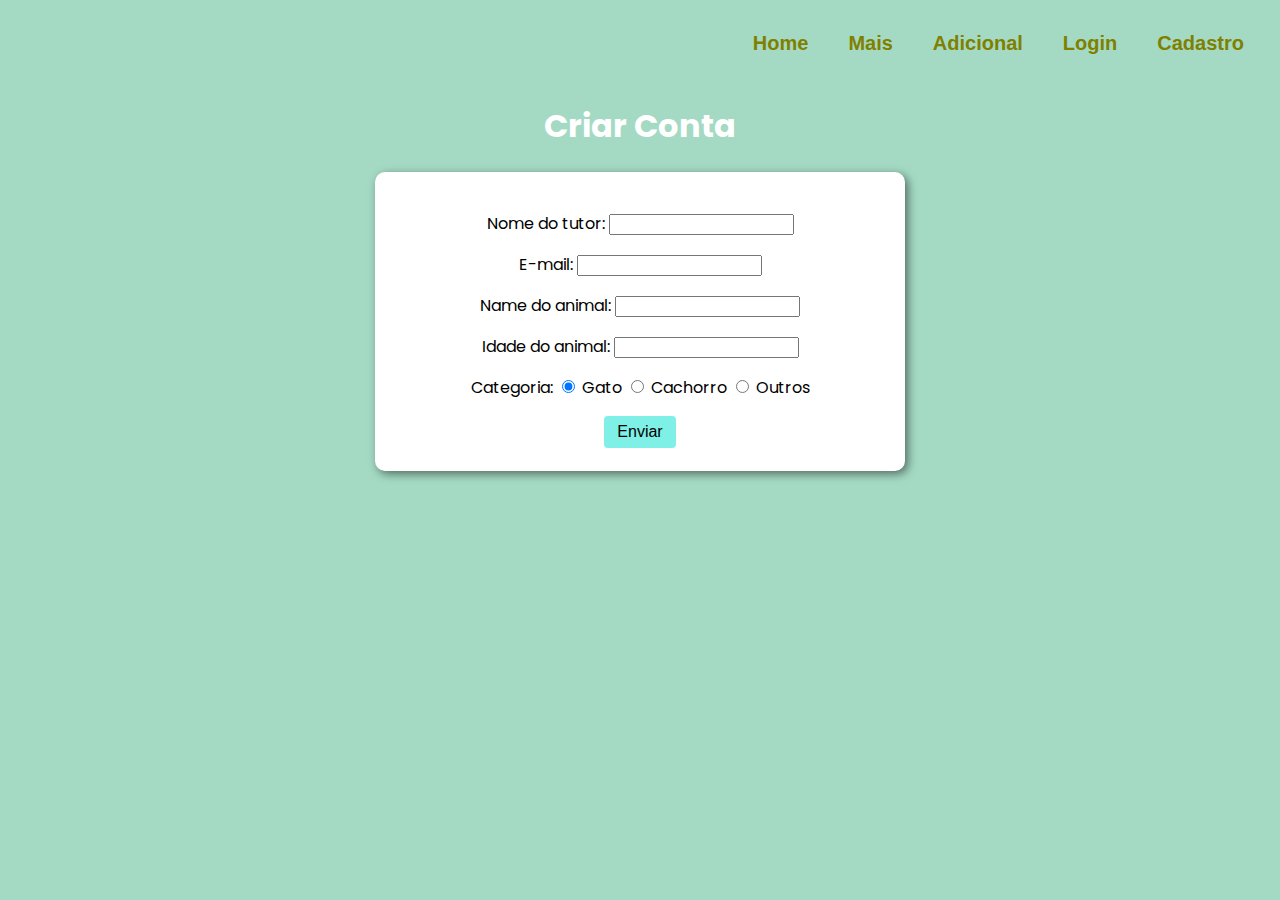
<file: login-2/index.html>
<!DOCTYPE html>
<html lang="en">
<head>
    <meta charset="UTF-8">
    <meta http-equiv="X-UA-Compatible" content="IE=edge">
    <meta name="viewport" content="width=device-width, initial-scale=1.0">
    <title>Cadastro</title>
   <link rel="stylesheet" href="style.css">
    
</head>
<body>

    <header>
        <div class="container-flex">
            <nav>
                <ul>
                    <li><a href="../homePage/home-page.html">Home</a></li>
                    <li><a href="../index.html">Mais</a></li>
                    <li><a href="index.html">Adicional</a></li>
                    <li><a href="../login/login.html">Login</a></li>
                    <li><a href="../cadastro/index.html">Cadastro</a></li>
                </ul>
            </nav>
        </div>
    </header>
    
    <h1>Criar Conta</h1>
     

     <section>
         <div>
             <p>Nome do tutor:
                 <input type="name" name="name" id="name">
             </p>
             <p>E-mail:
                <input type="email" name="email" id="email">
             </p>
             <p>Name do animal:
                 <input type="name" name="name" id="name">
             </p>
             <p>Idade do animal:
                <input type="number" name="txtano" id="txtano" min="0">
             </p>
             <p> Categoria:

                 <input type="radio" name="animal" id="cat" checked>
                 <label for="cat">Gato</label>

                 <input type="radio" name="animal" id="cachorro">
                 <label for="cachorro">Cachorro</label>

                 <input type="radio" name="animal" id="outros">
                 <label for="outros">Outros</label>
             </p>
                <a href=""><button type="button" class="botao">Enviar</button></a>
            </div>

     </section>
</body>
</html>
</file>
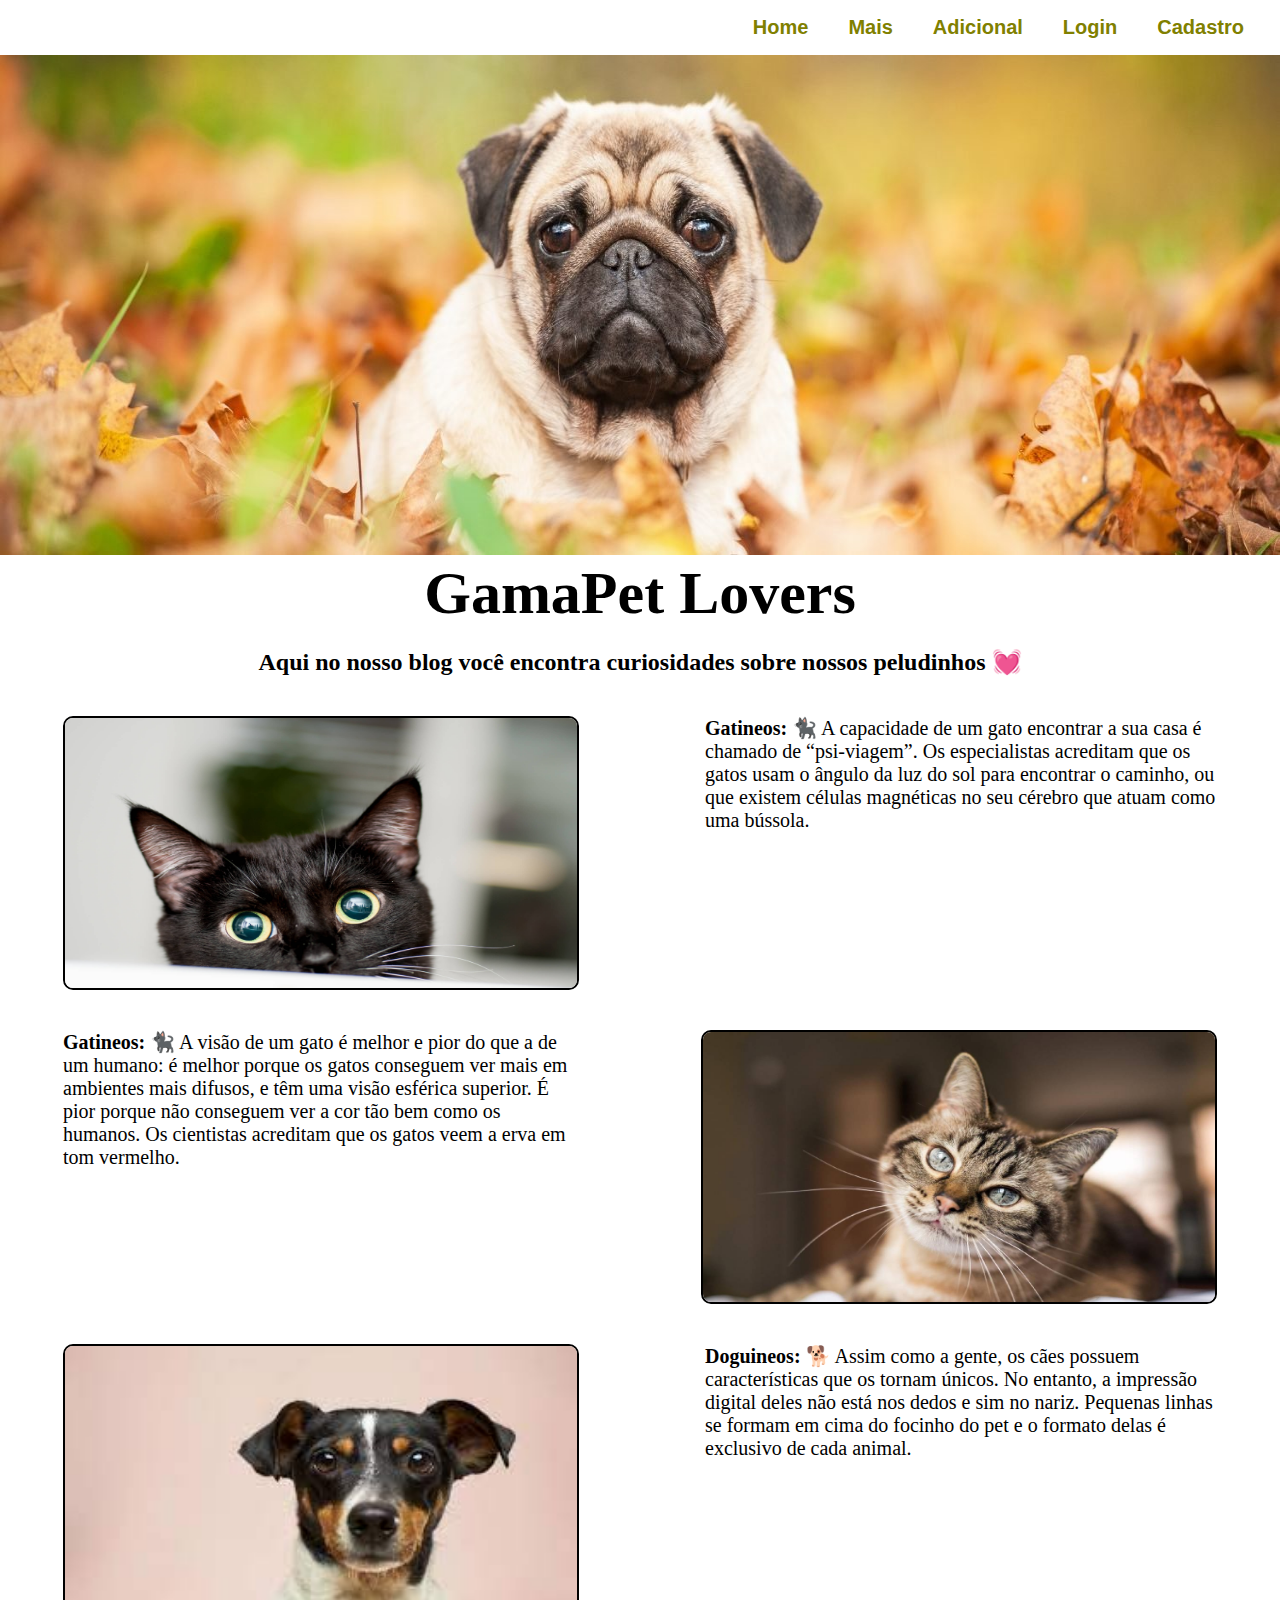
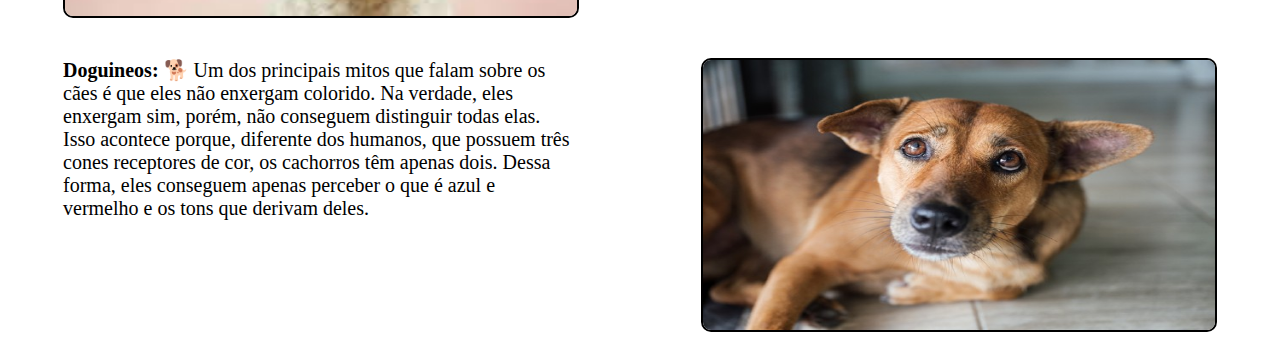
<file: homePage/home-page.html>
<!DOCTYPE html>
<html lang="en">
<head>
    <meta charset="UTF-8">
    <meta http-equiv="X-UA-Compatible" content="IE=edge">
    <meta name="viewport" content="width=device-width, initial-scale=1.0">
    <link rel="stylesheet" type="text/css" href="home-page.css" media="screen" />
    <title>GamaPet &#128147</title>
</head>
<body>

    <header>
        <div class="container-flex">
            <nav>
                <ul>
                    <li><a href="home-page.html">Home</a></li>
                    <li><a href="../index.html">Mais</a></li>
                    <li><a href="../login-2/index.html">Adicional</a></li>
                    <li><a href="../login/login.html">Login</a></li>
                    <li><a href="../cadastro/index.html">Cadastro</a></li>
                </ul>
            </nav>
        </div>
    </header>

    <div>
        <img id="pugImage" src="../img/cachorro-pug.jpg" alt="cachorro pug">
    </div>  
    <section>       
        <div id="title">
            <h1>GamaPet Lovers</h1>
        </div>
        <div id="descriptionBlog">
            <h2>Aqui no nosso blog você encontra curiosidades sobre nossos peludinhos &#128147</h2>
        </div> 
        <div></div>      

            <div id="containerCat">    
                    
                
                <img id="catBlack" src="../img/gato-preto.jpg" alt="cachorro pug">
                <div>
                    <p id="textDog1" ><b>Gatineos: 🐈‍⬛</b> A capacidade de um gato encontrar a sua casa é chamado de “psi-viagem”. 
                        Os especialistas acreditam que os gatos usam o ângulo da luz do sol para encontrar o caminho,
                         ou que existem células magnéticas no seu cérebro que atuam como uma bússola.</p>
                </div>  
            </div>

            <div id="containerCatSecond">   
                
                <div>
                    <p id="textDog1" ><b>Gatineos: 🐈‍⬛</b> A visão de um gato é melhor e pior do que a de um humano:
                         é melhor porque os gatos conseguem ver mais em ambientes mais difusos, 
                         e têm uma visão esférica superior. É pior porque não conseguem ver a cor tão bem como os humanos.
                          Os cientistas acreditam que os gatos veem a erva em tom vermelho.</p>
                </div>  
                <img id="colorfulCat" src="../img/gato-rajado.jpg" alt="cachorro pug">
            </div>

            <div id="containerDog">
                <img id="dogBrown" src="../img/dog-pretinho.jpeg" alt="cachorro pug">
                <div>
                    <p id="textDog1" ><b>Doguineos: 🐕</b> Assim como a gente, os cães possuem características que os tornam únicos. No entanto,
                         a impressão digital deles não está nos dedos e sim no nariz. Pequenas linhas se formam em cima do focinho do pet e 
                         o formato delas é exclusivo de cada animal.</p>
                </div>              
            </div>

            <div id="containerDogSecond">
                <div>
                    <p id="textDog2"><b>Doguineos: 🐕</b> Um dos principais mitos que falam sobre os cães é que eles não enxergam colorido.
                         Na verdade, eles enxergam sim, porém, não conseguem distinguir todas elas. Isso acontece porque, diferente dos humanos,
                          que possuem três cones receptores de cor, os cachorros têm apenas dois. Dessa forma, eles conseguem apenas perceber 
                          o que é azul e vermelho e os tons que derivam deles.</p>
                </div>
                <img id="colorfulDog" src="../img/dogue-caramelo.jpg" alt="cachorro pug">                
            </div>
    </section>
</body>
</html>
</file>
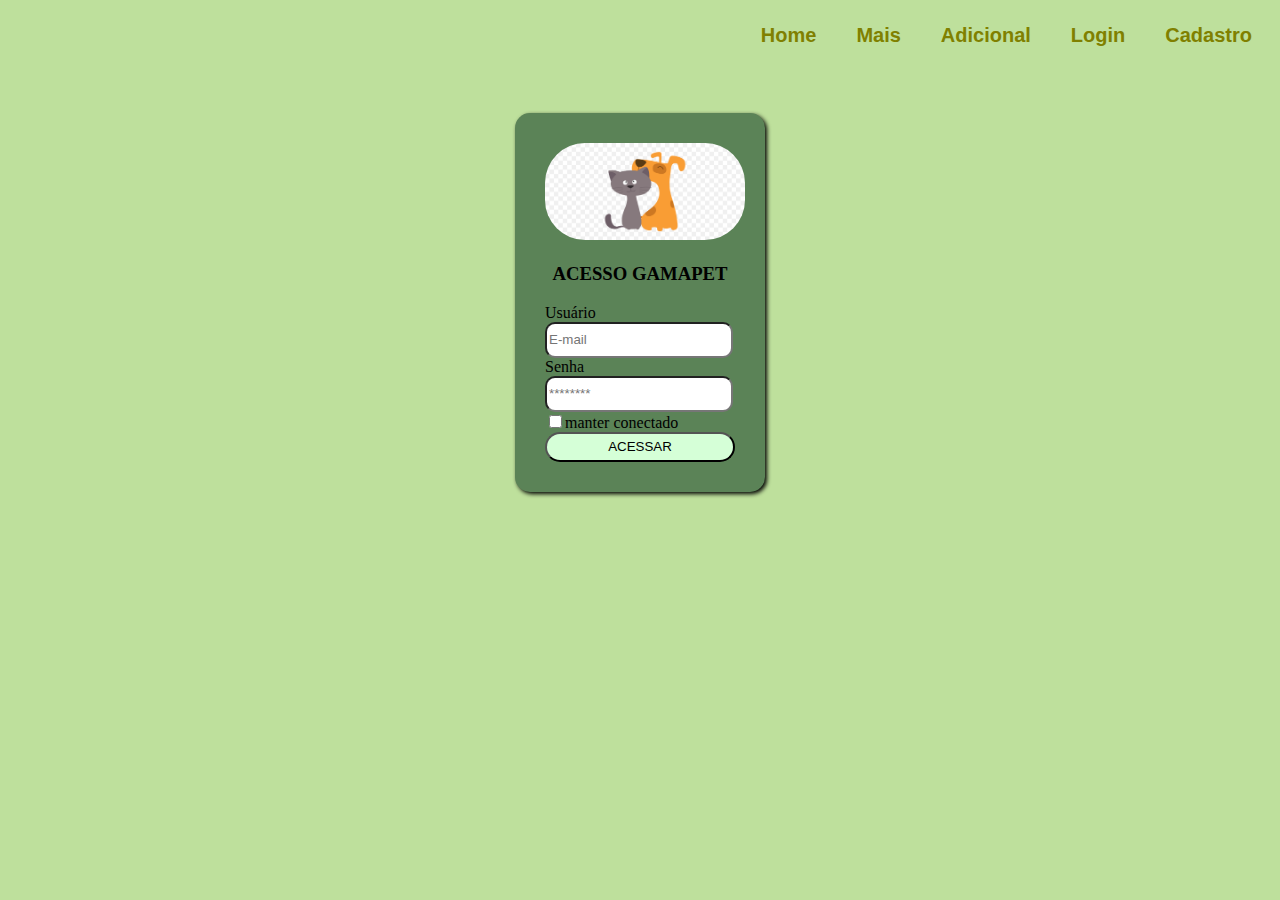
<file: login/login.html>
<!DOCTYPE html>
<html lang="pt-br">
<head>
    <meta charset="UTF-8">
    <meta http-equiv="X-UA-Compatible" content="IE=edge">
    <meta name="viewport" content="width=device-width, initial-scale=1.0">
    <title>Tela de Acesso</title>
    <link rel="stylesheet" href="style.css">
</head>
<body>

    <header>
        <div class="container-flex">
            <nav>
                <ul>
                    <li><a href="../homePage/home-page.html">Home</a></li>
                    <li><a href="../index.html">Mais</a></li>
                    <li><a href="../login-2/index.html">Adicional</a></li>
                    <li><a href="login.html">Login</a></li>
                    <li><a href="../cadastro/index.html">Cadastro</a></li>
                </ul>
            </nav>
        </div>
    </header>

    <form class="form">
        <div class="painel">
            <div class="painel-topo">
                <img class="imgusuario" src="467626-middle.png" alt="">
                <h3>ACESSO GAMAPET</h3>
            </div>
            <div class="Login">
                <label>Usuário</label>
                <input type="email"  placeholder="E-mail" required>
            </div>
    
            <div class="Password">
                <label>Senha</label>
                <input type="password" name="Senha" placeholder="********" required>
            </div>
    
            <div class="checkbox">
                <label><input type="checkbox">manter conectado</label>
            </div>
    
            <div class="button">
                <button type="submit">ACESSAR</button>
            </div>
        </div>

       
    </form>
</body>
</html>
</file>
<file: login-2/style.css>
@import url('https://fonts.googleapis.com/css2?family=Poppins:ital,wght@1,100&display=swap');

body{
    background: rgb(164, 218, 196);
    font-family: "Poppins",sans-serif;

}

h1{
    color: white;
    text-align: center;
}

section{
    background: white;
    border-radius: 10px;
    padding: 15px;
    width: 500px;
    margin: auto;
    box-shadow: 3px 3px 10px rgba(0, 0, 0, 0.503);
}
div{
    text-align: center;
    padding: 8px;
}
.botao{
    background: rgb(126, 240, 229);
    color:black;
    font-size: 1rem;
    padding: 0.375rem 0.75rem;
    border: 1px solid transparent;
    border-radius: 0.25rem;

}

.container-flex {
    min-width: 420px;
}

nav {
    display: flex;
    justify-content: flex-end;
}

ul {
    display: flex;
    list-style: none;
}

a {
    padding: 1em;
    text-decoration: none;
    font-size: 20px;
    font-family: 'Trebuchet MS', 'Lucida Sans Unicode', 'Lucida Grande', 'Lucida Sans', Arial, sans-serif;
    font-weight: bold;
    color: olive;
}

a:hover {
    color: rgb(168, 168, 0);
}
</file>
<file: homePage/home-page.css>
*{
    margin: 0;
    padding: 0;
}

html,body{
    width: 100%;
    height: 100%;
}

#pugImage{
    width: 100%;
    height: 500px;
}

#containerCat,#containerCatSecond,
#containerDog,
#containerDogSecond{
    display: flex;
    width: 100%; 
    justify-content: space-around ;  

}

#title{
    display: flex;
    justify-content: center;
    font-size: 30px;
    margin-bottom: 20px;
}

#descriptionBlog{
    display: flex;
    justify-content: center;
    margin-bottom: 20px
}

#catBlack,#colorfulCat, #dogBrown,
 #colorfulDog, #textDog1,
 #textDog2{
    width: 40vw;
    height: 30vh;
    margin: 20px 0;
}

#catBlack,#colorfulCat, #dogBrown,
 #colorfulDog{
     border: 2px solid black;
     border-radius: 10px;
 }

p{
    margin: 20px;
    font-size: 20px;
}

.container-flex {
    min-width: 420px;
}

nav {
    display: flex;
    justify-content: flex-end;
    padding: 1em;
}

ul {
    display: flex;
    list-style: none;
}

a {
    padding: 1em;
    text-decoration: none;
    font-size: 20px;
    font-family: 'Trebuchet MS', 'Lucida Sans Unicode', 'Lucida Grande', 'Lucida Sans', Arial, sans-serif;
    font-weight: bold;
    color: olive;
}

a:hover {
    color: rgb(168, 168, 0);
}
</file>
<file: login/style.css>
body{
    background-color: rgb(190, 224, 156);
}

.form{
    width: 250px;
    margin: auto;
    padding-top: 50px;
}
.painel{
    box-shadow: 2px 2px 4px black;
    background-color: rgb(91, 131, 87);
    padding: 30px;
    border-radius: 15px;
}

.painel-topo{
    text-align: center;
}

.imgusuario{
    border-radius: 40px;
    width: 200px;
    box-shadow: gray;
}

.Login>label{
    width: 80px;
    color: black;
    display: block;
    
}
.Login>input{
    border-radius: 10px;
    width: 180px;
    height: 30px;
    
}

.Password>label{
    width: 80px;
    color: black;
    display: block;
    
}
.Password>input{
    border-radius: 10px;
    width: 180px;
    height: 30px;
}

.button>button{
    background-color: rgb(213, 255, 215);
    width: 100%;
    border-radius: 30px;
    height: 30px;
}

.container-flex {
    min-width: 420px;
}

nav {
    display: flex;
    justify-content: flex-end;
}

ul {
    display: flex;
    list-style: none;
}

a {
    padding: 1em;
    text-decoration: none;
    font-size: 20px;
    font-family: 'Trebuchet MS', 'Lucida Sans Unicode', 'Lucida Grande', 'Lucida Sans', Arial, sans-serif;
    font-weight: bold;
    color: olive;
}

a:hover {
    color: rgb(168, 168, 0);
}
</file>
